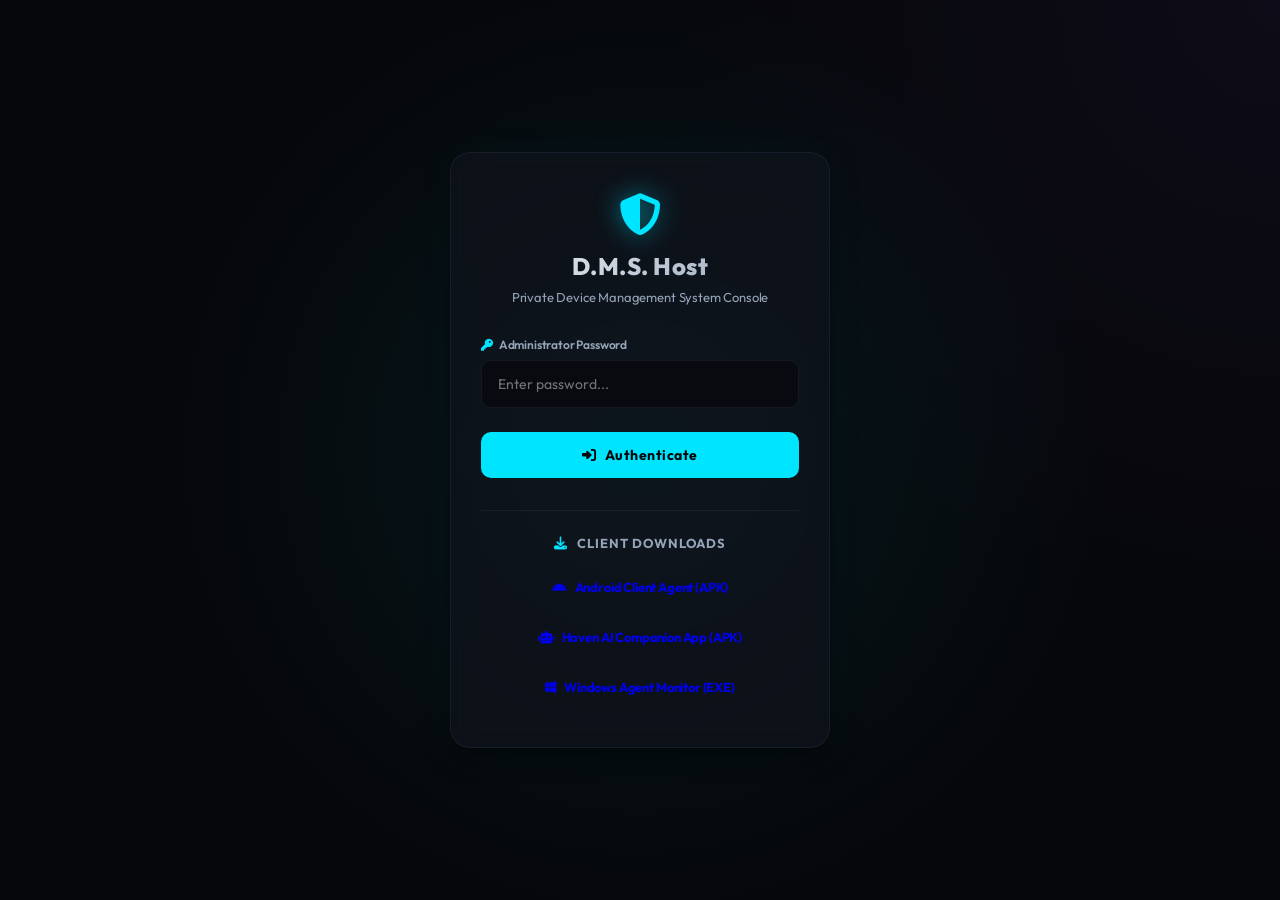
<file: wwwroot/login.html>
<!DOCTYPE html>
<html lang="en">
<head>
    <meta charset="UTF-8">
    <meta name="viewport" content="width=device-width, initial-scale=1.0">
    <title>D.M.S. Host Login</title>
    <link href="https://fonts.googleapis.com/css2?family=Orbitron:wght@500;700&family=Outfit:wght@300;400;600;800&display=swap" rel="stylesheet">
    <link rel="stylesheet" href="https://cdnjs.cloudflare.com/ajax/libs/font-awesome/6.4.0/css/all.min.css">
    <link rel="stylesheet" href="styles.css">
</head>
<body class="login-body">
    <div class="login-container">
        <div class="login-card">
            <div class="login-header">
                <i class="fa-solid fa-shield-halved login-logo-icon"></i>
                <h2>D.M.S. Host</h2>
                <p>Private Device Management System Console</p>
            </div>
            <form id="login-form" onsubmit="handleLogin(event)">
                <div class="input-group">
                    <label for="password"><i class="fa-solid fa-key"></i> Administrator Password</label>
                    <input type="password" id="password" required placeholder="Enter password...">
                </div>
                <div id="error-message" class="error-text" style="display: none;"></div>
                <button type="submit" class="btn btn-primary btn-login">
                    <i class="fa-solid fa-right-to-bracket"></i> Authenticate
                </button>
            </form>
            <div class="client-downloads">
                <h3><i class="fa-solid fa-download"></i> Client Downloads</h3>
                <div class="download-buttons">
                    <a href="/dma-client.apk" class="btn btn-secondary download-btn" download>
                        <i class="fa-brands fa-android"></i> Android Client Agent (APK)
                    </a>
                    <a href="/haven-client.apk" class="btn btn-secondary download-btn" download>
                        <i class="fa-solid fa-robot"></i> Haven AI Companion App (APK)
                    </a>
                    <a href="/dma-agent-win-x64.exe" class="btn btn-secondary download-btn" download>
                        <i class="fa-brands fa-windows"></i> Windows Agent Monitor (EXE)
                    </a>
                </div>
            </div>
        </div>
    </div>
    <script src="login.js"></script>
</body>
</html>
</file>
<file: wwwroot/styles.css>
/* ── Premium Enterprise MDM Theme ───────────────────────────────────────────── */
:root {
    --bg-base: #06070a;
    --bg-sidebar: #0b0d13;
    --bg-surface: rgba(17, 20, 30, 0.7);
    --bg-card: rgba(23, 27, 41, 0.5);
    
    --border-color: rgba(56, 68, 102, 0.25);
    --border-glow: rgba(0, 229, 255, 0.15);
    
    --color-text-primary: #f1f5f9;
    --color-text-secondary: #94a3b8;
    --color-text-muted: #64748b;
    
    --color-primary: #00e5ff;       /* Electric Cyan */
    --color-accent: #8b5cf6;        /* Royal Violet */
    --color-success: #10b981;       /* Emerald Green */
    --color-danger: #ef4444;        /* Crimson Red */
    --color-warning: #f59e0b;       /* Amber Gold */
    
    --font-sans: 'Outfit', -apple-system, BlinkMacSystemFont, "Segoe UI", Roboto, sans-serif;
    --font-mono: 'JetBrains Mono', 'Courier New', monospace;
    
    --shadow-sm: 0 2px 8px rgba(0, 0, 0, 0.5);
    --shadow-md: 0 8px 24px rgba(0, 0, 0, 0.6);
    --shadow-glow: 0 0 16px rgba(0, 229, 255, 0.2);
}

/* ── Reset & Base Layout ───────────────────────────────────────────────────── */
* {
    margin: 0;
    padding: 0;
    box-sizing: border-box;
}

body {
    background: var(--bg-base);
    background-image: 
        radial-gradient(circle at 0% 0%, rgba(139, 92, 246, 0.08) 0%, transparent 50%),
        radial-gradient(circle at 100% 100%, rgba(0, 229, 255, 0.08) 0%, transparent 50%);
    color: var(--color-text-primary);
    font-family: var(--font-sans);
    overflow: hidden;
    height: 100vh;
    letter-spacing: -0.01em;
}

/* Custom Scrollbars */
::-webkit-scrollbar {
    width: 6px;
    height: 6px;
}
::-webkit-scrollbar-track {
    background: transparent;
}
::-webkit-scrollbar-thumb {
    background: var(--border-color);
    border-radius: 3px;
}
::-webkit-scrollbar-thumb:hover {
    background: var(--color-text-muted);
}

/* ── App Grid Structure ────────────────────────────────────────────────────── */
.app-container {
    display: grid;
    grid-template-columns: 280px 1fr;
    height: 100vh;
}

/* ── Refined Sidebar ───────────────────────────────────────────────────────── */
.sidebar {
    background: var(--bg-sidebar);
    border-right: 1px solid var(--border-color);
    padding: 28px 20px;
    display: flex;
    flex-direction: column;
    gap: 32px;
}

.sidebar-header {
    display: flex;
    align-items: center;
    gap: 12px;
    padding-left: 8px;
}

.logo-icon {
    font-size: 24px;
    color: var(--color-primary);
    filter: drop-shadow(0 0 8px rgba(0, 229, 255, 0.4));
}

.sidebar-header h2 {
    font-size: 18px;
    font-weight: 800;
    letter-spacing: 0.5px;
    background: linear-gradient(135deg, var(--color-text-primary), var(--color-text-secondary));
    -webkit-background-clip: text;
    -webkit-text-fill-color: transparent;
}

.device-section {
    display: flex;
    flex-direction: column;
    gap: 16px;
}

.device-section h3 {
    font-size: 11px;
    font-weight: 700;
    letter-spacing: 1.5px;
    color: var(--color-text-muted);
    text-transform: uppercase;
    padding-left: 8px;
}

.device-list-container {
    list-style: none;
    display: flex;
    flex-direction: column;
    gap: 10px;
    overflow-y: auto;
    max-height: calc(100vh - 160px);
    padding-right: 4px;
}

.device-item {
    background: var(--bg-card);
    border: 1px solid var(--border-color);
    border-radius: 12px;
    padding: 14px 18px;
    cursor: pointer;
    display: flex;
    align-items: center;
    justify-content: space-between;
    transition: all 0.2s cubic-bezier(0.16, 1, 0.3, 1);
}

.device-item:hover {
    border-color: rgba(0, 229, 255, 0.4);
    background: rgba(17, 20, 30, 0.9);
    transform: translateY(-1px);
    box-shadow: 0 4px 12px rgba(0, 0, 0, 0.4);
}

.device-item.active {
    background: rgba(0, 229, 255, 0.04);
    border-color: var(--color-primary);
    box-shadow: var(--shadow-glow);
}

.device-name {
    font-weight: 600;
    font-size: 14px;
    color: var(--color-text-primary);
    display: block;
    margin-bottom: 2px;
}

.device-model {
    font-size: 12px;
    color: var(--color-text-secondary);
}

.status-dot {
    width: 6px;
    height: 6px;
    border-radius: 50%;
    position: relative;
}

.status-online {
    background: var(--color-success);
    box-shadow: 0 0 8px var(--color-success);
}

.status-offline {
    background: var(--color-text-muted);
}

/* ── Main View Content Area ────────────────────────────────────────────────── */
.main-content {
    display: flex;
    flex-direction: column;
    padding: 40px;
    overflow-y: auto;
    gap: 30px;
}

.main-header {
    display: flex;
    align-items: center;
    justify-content: space-between;
    border-bottom: 1px solid var(--border-color);
    padding-bottom: 24px;
}

.header-info {
    display: flex;
    align-items: center;
    gap: 16px;
}

.header-info h1 {
    font-size: 28px;
    font-weight: 800;
    letter-spacing: -0.02em;
}

.badge {
    padding: 6px 12px;
    border-radius: 30px;
    font-size: 10px;
    font-weight: 800;
    letter-spacing: 1px;
    text-transform: uppercase;
}

.badge-online {
    background: rgba(16, 185, 129, 0.1);
    color: var(--color-success);
    border: 1px solid rgba(16, 185, 129, 0.2);
}

.badge-offline {
    background: rgba(100, 116, 139, 0.1);
    color: var(--color-text-secondary);
    border: 1px solid rgba(100, 116, 139, 0.2);
}

.host-status {
    display: flex;
    gap: 24px;
    font-size: 13px;
    color: var(--color-text-secondary);
    font-weight: 500;
}

.status-node {
    display: flex;
    align-items: center;
    gap: 8px;
}

.status-node i {
    color: var(--color-success);
}

/* ── Navigation Tabs ───────────────────────────────────────────────────────── */
.tab-bar-container {
    display: flex;
    gap: 4px;
    background: #0d0f17;
    border: 1px solid var(--border-color);
    border-radius: 14px;
    padding: 4px;
    align-self: flex-start;
}

.tab-btn {
    background: transparent;
    border: none;
    color: var(--color-text-secondary);
    font-size: 13px;
    font-weight: 600;
    padding: 10px 20px;
    border-radius: 10px;
    cursor: pointer;
    display: flex;
    align-items: center;
    gap: 8px;
    transition: all 0.15s ease;
}

.tab-btn:hover {
    color: var(--color-text-primary);
    background: rgba(255, 255, 255, 0.02);
}

.tab-btn.active {
    background: rgba(255, 255, 255, 0.08);
    color: var(--color-primary);
    border: 1px solid rgba(0, 229, 255, 0.2);
}

.tab-pane {
    display: none;
}

.tab-pane.active {
    display: block;
    animation: slideUp 0.3s cubic-bezier(0.16, 1, 0.3, 1);
}

@keyframes slideUp {
    from { opacity: 0; transform: translateY(6px); }
    to { opacity: 1; transform: translateY(0); }
}

/* ── Modern Dashboard Cards ────────────────────────────────────────────────── */
.dashboard-grid {
    display: grid;
    grid-template-columns: repeat(2, 1fr);
    gap: 28px;
}

.panel-logs {
    grid-column: span 2;
}

.card {
    background: var(--bg-surface);
    backdrop-filter: blur(16px);
    -webkit-backdrop-filter: blur(16px);
    border: 1px solid var(--border-color);
    border-radius: 20px;
    padding: 28px;
    display: flex;
    flex-direction: column;
    gap: 24px;
    box-shadow: var(--shadow-sm);
    transition: border-color 0.2s ease;
}

.card:hover {
    border-color: rgba(56, 68, 102, 0.4);
}

.card h3 {
    font-size: 15px;
    font-weight: 700;
    letter-spacing: 0.5px;
    color: var(--color-text-primary);
    display: flex;
    align-items: center;
    gap: 10px;
    border-bottom: 1px solid var(--border-color);
    padding-bottom: 16px;
}

.card h3 i {
    color: var(--color-primary);
}

/* ── Telemetry Stats ──────────────────────────────────────────────────────── */
.stat-group {
    display: grid;
    grid-template-columns: repeat(2, 1fr);
    gap: 20px;
}

.stat-item {
    display: flex;
    flex-direction: column;
    gap: 8px;
    background: rgba(255, 255, 255, 0.015);
    border: 1px solid var(--border-color);
    border-radius: 12px;
    padding: 16px;
}

.stat-item.span-2 {
    grid-column: span 2;
}

.stat-label {
    font-size: 11px;
    font-weight: 700;
    color: var(--color-text-muted);
    text-transform: uppercase;
    letter-spacing: 0.8px;
}

.stat-val {
    font-size: 15px;
    font-weight: 600;
    color: var(--color-text-primary);
}

/* Battery Gauge */
.battery-bar-container {
    width: 100%;
    height: 20px;
    background: rgba(10, 12, 18, 0.9);
    border: 1px solid var(--border-color);
    border-radius: 6px;
    position: relative;
    overflow: hidden;
    display: flex;
    align-items: center;
    justify-content: center;
}

.battery-fill {
    position: absolute;
    top: 0;
    left: 0;
    height: 100%;
    width: 0%;
    background: linear-gradient(90deg, #10b981, #34d399);
    transition: width 0.6s cubic-bezier(0.16, 1, 0.3, 1);
}

.battery-text {
    z-index: 10;
    font-weight: 700;
    font-size: 11px;
    letter-spacing: 0.5px;
}

/* Storage Bar */
.storage-group {
    display: flex;
    flex-direction: column;
    gap: 8px;
}

.storage-text {
    font-size: 13px;
    font-weight: 600;
    display: flex;
    justify-content: space-between;
}

.progress-track {
    width: 100%;
    height: 6px;
    background: rgba(10, 12, 18, 0.9);
    border-radius: 3px;
    overflow: hidden;
}

.progress-bar {
    height: 100%;
    width: 0%;
    background: var(--color-primary);
    box-shadow: 0 0 10px rgba(0, 229, 255, 0.3);
    transition: width 0.6s cubic-bezier(0.16, 1, 0.3, 1);
}

/* ── Remote Control Row Inputs ────────────────────────────────────────────── */
.control-row {
    display: flex;
    flex-direction: column;
    gap: 8px;
}

.control-row label {
    font-size: 12px;
    font-weight: 700;
    color: var(--color-text-secondary);
    text-transform: uppercase;
    letter-spacing: 0.5px;
}

.input-action-group {
    display: flex;
    gap: 10px;
}

.input-action-group input {
    flex: 1;
    background: #090a0f;
    border: 1px solid var(--border-color);
    border-radius: 10px;
    padding: 12px 16px;
    color: var(--color-text-primary);
    font-family: var(--font-sans);
    font-size: 14px;
    transition: all 0.2s ease;
}

.input-action-group input:focus {
    outline: none;
    border-color: rgba(0, 229, 255, 0.5);
    box-shadow: 0 0 0 2px rgba(0, 229, 255, 0.1);
}

/* Buttons Styling */
.btn {
    border-radius: 10px;
    border: none;
    padding: 12px 20px;
    font-family: var(--font-sans);
    font-size: 13px;
    font-weight: 700;
    cursor: pointer;
    display: inline-flex;
    align-items: center;
    justify-content: center;
    gap: 8px;
    transition: all 0.2s cubic-bezier(0.16, 1, 0.3, 1);
}

.btn-primary {
    background: var(--color-primary);
    color: #06070a;
}

.btn-primary:hover {
    filter: brightness(1.15);
    transform: translateY(-1px);
    box-shadow: var(--shadow-glow);
}

.btn-neon {
    background: var(--color-accent);
    color: #fff;
}

.btn-neon:hover {
    filter: brightness(1.15);
    transform: translateY(-1px);
    box-shadow: 0 0 12px rgba(139, 92, 246, 0.3);
}

.btn-outline {
    background: transparent;
    border: 1px solid var(--border-color);
    color: var(--color-text-primary);
}

.btn-outline:hover {
    border-color: var(--color-primary);
    background: rgba(0, 229, 255, 0.02);
}

.btn-sm {
    padding: 8px 14px;
    font-size: 11px;
    border-radius: 8px;
}

.btn-danger {
    background: var(--color-danger);
    color: white;
}

.btn-danger:hover {
    filter: brightness(1.15);
    transform: translateY(-1px);
    box-shadow: 0 0 12px rgba(239, 68, 68, 0.3);
}

.inline-controls {
    display: flex;
    gap: 12px;
}

/* ── APK Upload Drag Area ──────────────────────────────────────────────────── */
.upload-zone {
    border: 2px dashed var(--border-color);
    border-radius: 16px;
    padding: 50px 24px;
    text-align: center;
    cursor: pointer;
    transition: all 0.2s ease;
    display: flex;
    flex-direction: column;
    align-items: center;
    gap: 14px;
    background: rgba(10, 12, 18, 0.4);
}

.upload-zone:hover, .upload-zone.dragover {
    border-color: var(--color-primary);
    background: rgba(0, 229, 255, 0.015);
}

.upload-icon {
    font-size: 40px;
    color: var(--color-text-muted);
    transition: all 0.2s;
}

.upload-zone:hover .upload-icon {
    color: var(--color-primary);
    filter: drop-shadow(0 0 8px rgba(0, 229, 255, 0.3));
}

.upload-zone p {
    font-size: 13px;
    color: var(--color-text-secondary);
}

.upload-progress-container {
    width: 100%;
    margin-top: 10px;
    display: flex;
    flex-direction: column;
    gap: 6px;
}

.upload-progress-track {
    width: 100%;
    height: 6px;
    background: rgba(10, 12, 18, 0.9);
    border-radius: 3px;
    overflow: hidden;
}

.upload-progress-bar {
    height: 100%;
    width: 0%;
    background: var(--color-accent);
    box-shadow: 0 0 8px rgba(139, 92, 246, 0.3);
    transition: width 0.1s ease;
}

#upload-status-text {
    font-size: 11px;
    color: var(--color-text-secondary);
    font-weight: 600;
}

/* ── Professional Admin Cards Grid ─────────────────────────────────────────── */
.admin-instructions {
    font-size: 13px;
    line-height: 20px;
    color: var(--color-text-secondary);
    border-left: 2px solid var(--color-accent);
    padding-left: 14px;
    margin-bottom: 8px;
}

.admin-buttons-grid {
    display: grid;
    grid-template-columns: repeat(2, 1fr);
    gap: 28px;
}

.admin-action-card {
    background: rgba(255, 255, 255, 0.01);
    border: 1px solid var(--border-color);
    border-radius: 16px;
    padding: 24px;
    display: flex;
    flex-direction: column;
    gap: 14px;
    transition: all 0.2s ease;
}

.admin-action-card:hover {
    border-color: rgba(255, 255, 255, 0.05);
    background: rgba(255, 255, 255, 0.015);
}

.admin-action-card h4 {
    font-size: 15px;
    font-weight: 700;
    color: var(--color-text-primary);
    display: flex;
    align-items: center;
    gap: 10px;
}

.admin-action-card p {
    font-size: 13px;
    line-height: 18px;
    color: var(--color-text-secondary);
    flex: 1;
}

.dest-card {
    border-color: rgba(239, 68, 68, 0.15);
}

.dest-card:hover {
    border-color: rgba(239, 68, 68, 0.35);
}

.dest-card h4 {
    color: var(--color-danger);
}

/* ── Log Table Style ───────────────────────────────────────────────────────── */
.table-container {
    overflow-x: auto;
    max-height: 350px;
    border: 1px solid var(--border-color);
    border-radius: 12px;
    background: rgba(10, 12, 18, 0.3);
}

table {
    width: 100%;
    border-collapse: collapse;
    font-size: 13px;
    text-align: left;
}

th, td {
    padding: 14px 18px;
    border-bottom: 1px solid var(--border-color);
}

th {
    font-size: 10px;
    font-weight: 700;
    color: var(--color-text-muted);
    text-transform: uppercase;
    letter-spacing: 1px;
    background: rgba(0, 0, 0, 0.2);
}

tr:last-child td {
    border-bottom: none;
}

tr:hover td {
    background: rgba(255, 255, 255, 0.01);
}

.empty-row {
    text-align: center;
    color: var(--color-text-muted);
    padding: 40px 0;
}

.status-badge {
    padding: 4px 10px;
    border-radius: 6px;
    font-size: 10px;
    font-weight: 800;
    letter-spacing: 0.5px;
    text-transform: uppercase;
}

.status-badge-pending {
    background: rgba(245, 158, 11, 0.1);
    color: var(--color-warning);
    border: 1px solid rgba(245, 158, 11, 0.2);
}

.status-badge-sent {
    background: rgba(0, 229, 255, 0.1);
    color: var(--color-primary);
    border: 1px solid rgba(0, 229, 255, 0.2);
}

.status-badge-success {
    background: rgba(16, 185, 129, 0.1);
    color: var(--color-success);
    border: 1px solid rgba(16, 185, 129, 0.2);
}

.status-badge-failed {
    background: rgba(239, 68, 68, 0.1);
    color: var(--color-danger);
    border: 1px solid rgba(239, 68, 68, 0.2);
}

.click-output {
    color: var(--color-primary);
    text-decoration: underline;
    cursor: pointer;
    font-weight: 600;
}

.click-output:hover {
    filter: brightness(1.2);
}

/* ── App Manager package list ──────────────────────────────────────────────── */
.apps-table-container {
    height: 400px;
    overflow-y: auto;
}

.package-name-cell {
    font-family: var(--font-mono);
    font-size: 12px;
    color: var(--color-text-secondary);
}

/* ── Modals / Dialogs ──────────────────────────────────────────────────────── */
.modal {
    display: none;
    position: fixed;
    z-index: 1000;
    left: 0;
    top: 0;
    width: 100%;
    height: 100%;
    background-color: rgba(3, 4, 7, 0.9);
    backdrop-filter: blur(8px);
}

.modal-content {
    background-color: #0b0d13;
    margin: 12% auto;
    padding: 30px;
    border: 1px solid var(--border-color);
    border-radius: 20px;
    width: 90%;
    max-width: 650px;
    box-shadow: var(--shadow-md);
    position: relative;
    animation: zoomIn 0.2s cubic-bezier(0.16, 1, 0.3, 1);
}

@keyframes zoomIn {
    from { transform: scale(0.97); opacity: 0; }
    to { transform: scale(1); opacity: 1; }
}

.close-btn {
    color: var(--color-text-muted);
    position: absolute;
    top: 20px;
    right: 25px;
    font-size: 28px;
    font-weight: bold;
    cursor: pointer;
    transition: color 0.15s;
}

.close-btn:hover {
    color: var(--color-danger);
}

.modal h3 {
    font-size: 16px;
    font-weight: 700;
    margin-bottom: 20px;
    border-bottom: 1px solid var(--border-color);
    padding-bottom: 12px;
}

.modal pre {
    background: #050609;
    border: 1px solid var(--border-color);
    border-radius: 10px;
    padding: 20px;
    font-family: var(--font-mono);
    font-size: 13px;
    color: var(--color-warning);
    max-height: 350px;
    overflow-y: auto;
    white-space: pre-wrap;
    word-break: break-all;
}

/* ── Installed Package Browser Search filter ───────────────────────────────── */
.search-filter-row {
    display: flex;
    flex-wrap: wrap;
    gap: 16px;
    align-items: center;
    justify-content: space-between;
    width: 100%;
}

.search-filter-box {
    display: flex;
    align-items: center;
    gap: 10px;
    background: #090a0f;
    border: 1px solid var(--border-color);
    border-radius: 10px;
    padding: 12px 16px;
    flex: 1;
    min-width: 200px;
}

.search-filter-box i {
    color: var(--color-text-muted);
}

.search-filter-box input {
    flex: 1;
    background: transparent;
    border: none;
    outline: none;
    color: var(--color-text-primary);
    font-family: var(--font-sans);
    font-size: 13px;
}

/* App Filter Tabs */
.app-filter-tabs {
    display: flex;
    background: #090a0f;
    border: 1px solid var(--border-color);
    border-radius: 10px;
    padding: 4px;
}

.filter-tab-btn {
    background: transparent;
    border: none;
    outline: none;
    padding: 8px 16px;
    border-radius: 8px;
    color: var(--color-text-secondary);
    font-family: var(--font-sans);
    font-size: 12px;
    font-weight: 600;
    cursor: pointer;
    transition: all 0.15s ease;
}

.filter-tab-btn:hover {
    color: var(--color-text-primary);
    background: rgba(255, 255, 255, 0.03);
}

.filter-tab-btn.active {
    color: var(--bg-base);
    background: var(--color-primary);
    box-shadow: 0 0 10px rgba(0, 229, 255, 0.3);
}

/* Panel Header Flex Layout */
.panel-header-row {
    display: flex;
    align-items: center;
    justify-content: space-between;
    margin-bottom: 20px;
    border-bottom: 1px solid var(--border-color);
    padding-bottom: 12px;
}

.panel-header-row h3 {
    margin-bottom: 0 !important;
    border-bottom: none !important;
    padding-bottom: 0 !important;
}

/* Retry Command Button */
.btn-retry-cmd {
    background: rgba(245, 158, 11, 0.1);
    color: var(--color-warning);
    border: 1px solid rgba(245, 158, 11, 0.3);
    border-radius: 6px;
    padding: 3px 8px;
    font-size: 10px;
    font-weight: 700;
    cursor: pointer;
    text-transform: uppercase;
    transition: all 0.15s ease;
    margin-left: 6px;
}

.btn-retry-cmd:hover {
    background: var(--color-warning);
    color: var(--bg-base);
    box-shadow: 0 0 8px rgba(245, 158, 11, 0.4);
}

.btn-clear-history {
    font-size: 11px !important;
    padding: 6px 12px !important;
    font-weight: 700;
}

/* Multiple Storage Volumes Styling */
.storage-group {
    margin-bottom: 12px;
}
.storage-group:last-child {
    margin-bottom: 0;
}
.storage-volume-name {
    font-size: 12px;
    font-weight: 600;
    color: var(--color-text-secondary);
    display: block;
    margin-bottom: 4px;
}

/* ── Login Page Styles ──────────────────────────────────────────────────────── */
.login-body {
    display: flex;
    justify-content: center;
    align-items: center;
    height: 100vh;
    width: 100vw;
    background: var(--bg-base);
    background-image: 
        radial-gradient(circle at 50% 50%, rgba(0, 229, 255, 0.08) 0%, transparent 60%),
        radial-gradient(circle at 100% 0%, rgba(139, 92, 246, 0.06) 0%, transparent 40%);
}

.login-container {
    width: 100%;
    max-width: 420px;
    padding: 20px;
}

.login-card {
    background: rgba(17, 20, 30, 0.65);
    border: 1px solid var(--border-color);
    box-shadow: var(--shadow-md), 0 0 40px rgba(0, 229, 255, 0.05);
    border-radius: 20px;
    padding: 40px 30px;
    backdrop-filter: blur(12px);
    animation: zoomIn 0.3s cubic-bezier(0.16, 1, 0.3, 1);
}

.login-header {
    text-align: center;
    margin-bottom: 32px;
}

.login-logo-icon {
    font-size: 42px;
    color: var(--color-primary);
    filter: drop-shadow(0 0 12px rgba(0, 229, 255, 0.5));
    margin-bottom: 16px;
}

.login-header h2 {
    font-size: 24px;
    font-weight: 800;
    margin-bottom: 8px;
    background: linear-gradient(135deg, var(--color-text-primary), var(--color-text-secondary));
    -webkit-background-clip: text;
    -webkit-text-fill-color: transparent;
    letter-spacing: 0.5px;
}

.login-header p {
    font-size: 13px;
    color: var(--color-text-secondary);
}

.input-group {
    display: flex;
    flex-direction: column;
    gap: 8px;
    margin-bottom: 24px;
}

.input-group label {
    font-size: 12px;
    font-weight: 600;
    color: var(--color-text-secondary);
}

.input-group label i {
    color: var(--color-primary);
    margin-right: 4px;
}

.input-group input {
    background: #090a0f;
    border: 1px solid var(--border-color);
    border-radius: 10px;
    padding: 14px 16px;
    color: var(--color-text-primary);
    font-family: var(--font-sans);
    font-size: 14px;
    outline: none;
    transition: all 0.2s ease;
}

.input-group input:focus {
    border-color: var(--color-primary);
    box-shadow: 0 0 10px rgba(0, 229, 255, 0.15);
}

.btn-login {
    width: 100%;
    padding: 14px !important;
    font-size: 14px !important;
    font-weight: 700;
    letter-spacing: 0.5px;
}

.error-text {
    color: var(--color-danger);
    font-size: 12px;
    font-weight: 600;
    text-align: center;
    margin-bottom: 16px;
    background: rgba(239, 68, 68, 0.1);
    border: 1px solid rgba(239, 68, 68, 0.2);
    border-radius: 8px;
    padding: 10px;
}

/* Client Downloads Section */
.client-downloads {
    margin-top: 32px;
    border-top: 1px solid var(--border-color);
    padding-top: 24px;
}

.client-downloads h3 {
    font-size: 13px;
    font-weight: 700;
    color: var(--color-text-secondary);
    margin-bottom: 16px;
    text-align: center;
    text-transform: uppercase;
    letter-spacing: 1px;
}

.client-downloads h3 i {
    color: var(--color-primary);
    margin-right: 6px;
}

.download-buttons {
    display: flex;
    flex-direction: column;
    gap: 10px;
}

.download-btn {
    display: flex;
    align-items: center;
    justify-content: center;
    gap: 8px;
    font-size: 13px !important;
    padding: 12px !important;
    text-decoration: none;
    border-radius: 10px;
}
</file>
